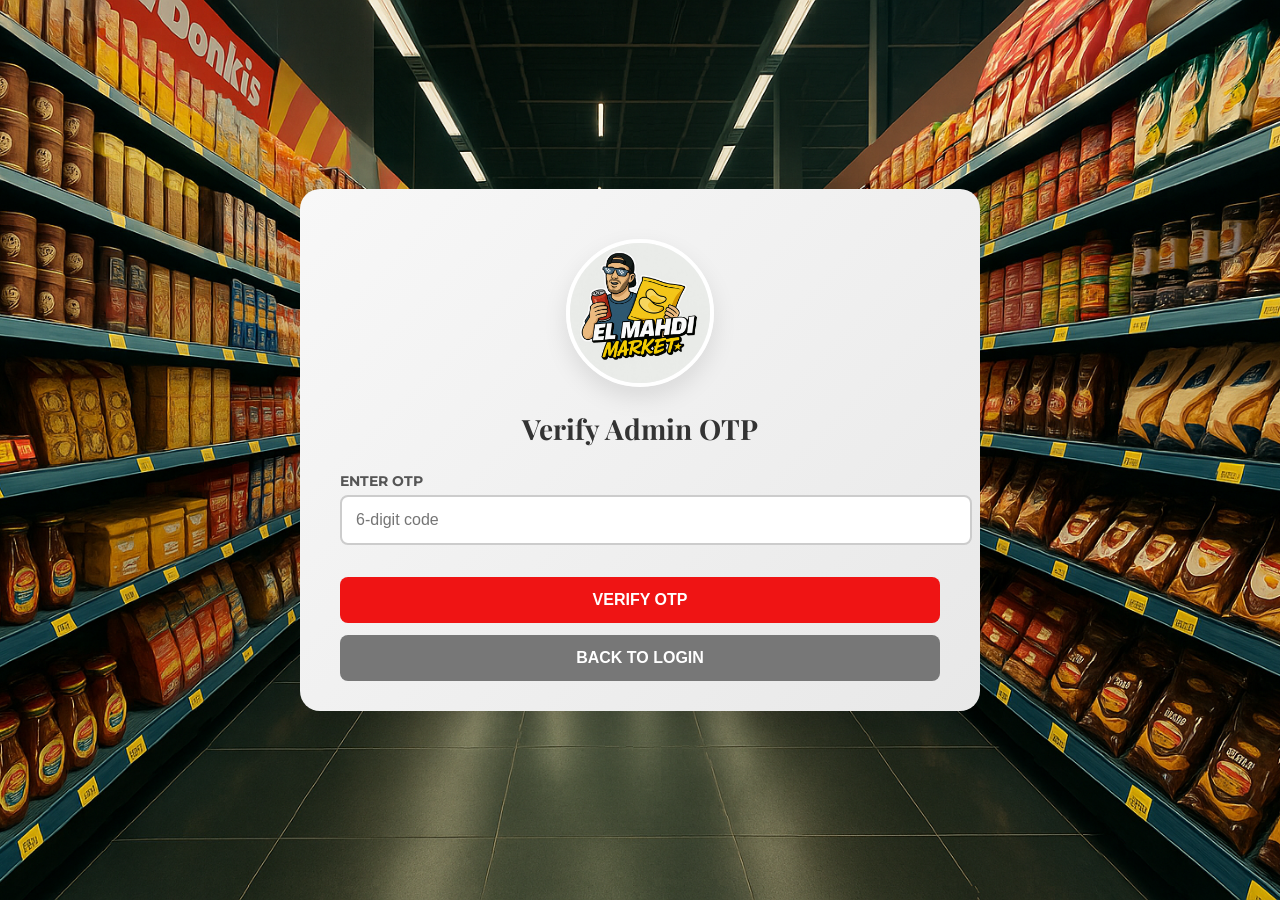
<file: www/admin_otp.html>
<!DOCTYPE html>
<html lang="en">
<head>
  <meta charset="UTF-8" />
  <meta name="viewport" content="width=device-width, initial-scale=1.0" />
  <title>Verify Admin OTP</title>
  <style>
    @import url('https://fonts.googleapis.com/css2?family=Montserrat:wght@400;700&family=Playfair+Display:wght@700&display=swap');

    body {
      margin: 0;
      padding: 0;
      font-family: 'Montserrat', sans-serif;
      background: url('wallpaper.png') no-repeat center center fixed;
      background-size: cover;
      display: flex;
      justify-content: center;
      align-items: center;
      min-height: 100vh;
    }

    .container {
      width: 600px;
      padding: 30px 40px;
      background: linear-gradient(135deg, #f8f8f8, #e8e8e8);
      border-radius: 20px;
      box-shadow: 0 15px 30px rgba(0, 0, 0, 0.1);
      text-align: center;
    }

    .logo-container {
      width: 140px;
      height: 140px;
      border-radius: 50%;
      margin: 20px auto;
      overflow: hidden;
      box-shadow: 0 10px 25px rgba(0, 0, 0, 0.1);
      border: 4px solid white;
    }

    .logo-img {
      width: 100%;
      height: auto;
    }

    h2 {
      font-family: 'Playfair Display', serif;
      font-size: 28px;
      margin-bottom: 25px;
      color: #333;
    }

    .form-group {
      margin-bottom: 20px;
      text-align: left;
    }

    label {
      display: block;
      font-weight: 700;
      font-size: 14px;
      text-transform: uppercase;
      margin-bottom: 5px;
      color: #555;
    }

    input {
      width: 100%;
      padding: 14px;
      font-size: 16px;
      border: 2px solid #ccc;
      border-radius: 8px;
    }

    .btn {
      width: 100%;
      padding: 14px;
      font-size: 16px;
      font-weight: bold;
      text-transform: uppercase;
      border: none;
      border-radius: 8px;
      cursor: pointer;
      margin-top: 12px;
      transition: 0.3s;
    }

    .verify-btn {
      background-color: #ef1414;
      color: white;
    }

    .verify-btn:hover {
      background-color: #222;
    }

    .back-btn {
      background-color: #777;
      color: white;
    }

    .back-btn:hover {
      background-color: #222;
    }
  </style>
</head>
<body>
  <div class="container">
    <div class="logo-container">
      <img src="mahdi.png.jpg" alt="Logo" class="logo-img" />
    </div>
    <h2>Verify Admin OTP</h2>

    <div class="form-group">
      <label for="otp">Enter OTP</label>
      <input type="text" id="otp" placeholder="6-digit code" />
    </div>

    <button class="btn verify-btn">Verify OTP</button>
    <button class="btn back-btn">Back to Login</button>
  </div>

  <script>
    document.addEventListener('DOMContentLoaded', function () {
      document.querySelector('.verify-btn')?.addEventListener('click', function () {
        const otp = document.getElementById('otp')?.value || '';
        window.parent.postMessage({ type: 'verify_admin_otp', otp: otp }, '*');
      });

      document.querySelector('.back-btn')?.addEventListener('click', function () {
        window.parent.postMessage({ type: 'go_back' }, '*');
      });
    });
  </script>
</body>
</html>
</file>
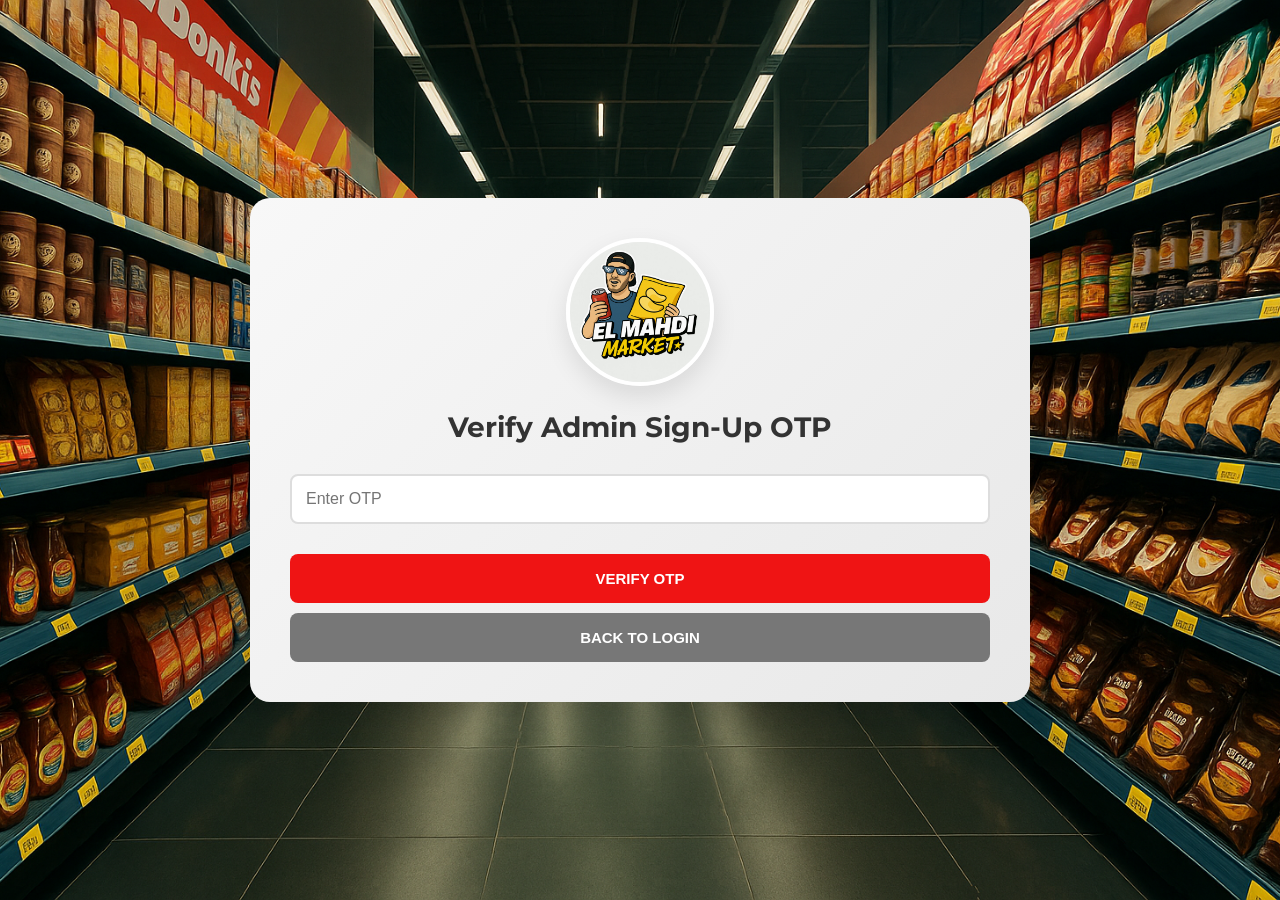
<file: www/admin_signup_otp.html>
<!-- admin_signup_otp.html -->
<!DOCTYPE html>
<html lang="en">
<head>
  <meta charset="UTF-8" />
  <meta name="viewport" content="width=device-width, initial-scale=1.0"/>
  <title>Admin Sign-Up OTP</title>
  <style>
    @import url('https://fonts.googleapis.com/css2?family=Montserrat:wght@400;700&display=swap');

    body {
      margin: 0;
      padding: 0;
      font-family: 'Montserrat', sans-serif;
      background: url('wallpaper.png') no-repeat center center fixed;
      background-size: cover;
      display: flex;
      justify-content: center;
      align-items: center;
      height: 100vh;
    }

    .container {
      width: 700px;
      background: linear-gradient(135deg, #f8f8f8, #e8e8e8);
      padding: 40px;
      border-radius: 20px;
      text-align: center;
      box-shadow: 0 15px 30px rgba(0,0,0,0.1);
    }

    .logo-container {
      width: 140px;
      height: 140px;
      border-radius: 50%;
      margin: 0 auto 20px;
      overflow: hidden;
      border: 4px solid white;
      box-shadow: 0 10px 25px rgba(0,0,0,0.1);
    }

    .logo-container img {
      width: 100%;
      height: auto;
    }

    h2 {
      font-size: 28px;
      color: #333;
      margin-bottom: 30px;
    }

    input {
      width: 100%;
      padding: 14px;
      font-size: 16px;
      border: 2px solid #ddd;
      border-radius: 8px;
      box-sizing: border-box;
      margin-bottom: 20px;
    }

    .btn {
      width: 100%;
      padding: 16px;
      border: none;
      border-radius: 8px;
      font-weight: bold;
      font-size: 15px;
      cursor: pointer;
      margin-top: 10px;
      text-transform: uppercase;
    }

    .verify-btn {
      background-color: #ef1414;
      color: white;
    }

    .verify-btn:hover {
      background-color: #222;
    }

    .back-btn {
      background-color: #777;
      color: white;
    }

    .back-btn:hover {
      background-color: #222;
    }
  </style>
</head>
<body>
  <div class="container">
    <div class="logo-container">
      <img src="mahdi.png.jpg" alt="Logo" />
    </div>
    <h2>Verify Admin Sign-Up OTP</h2>
    <input type="text" id="otp" placeholder="Enter OTP" />
    <button class="btn verify-btn">Verify OTP</button>
    <button class="btn back-btn">Back to Login</button>
  </div>

  <script>
    document.addEventListener('DOMContentLoaded', function () {
      document.querySelector('.verify-btn')?.addEventListener('click', function () {
        const otp = document.getElementById('otp')?.value || '';
        window.parent.postMessage({ type: 'verify_admin_signup_otp', otp: otp }, '*');
      });

      document.querySelector('.back-btn')?.addEventListener('click', function () {
        window.parent.postMessage({ type: 'go_back' }, '*');
      });
    });
  </script>
</body>
</html>
</file>
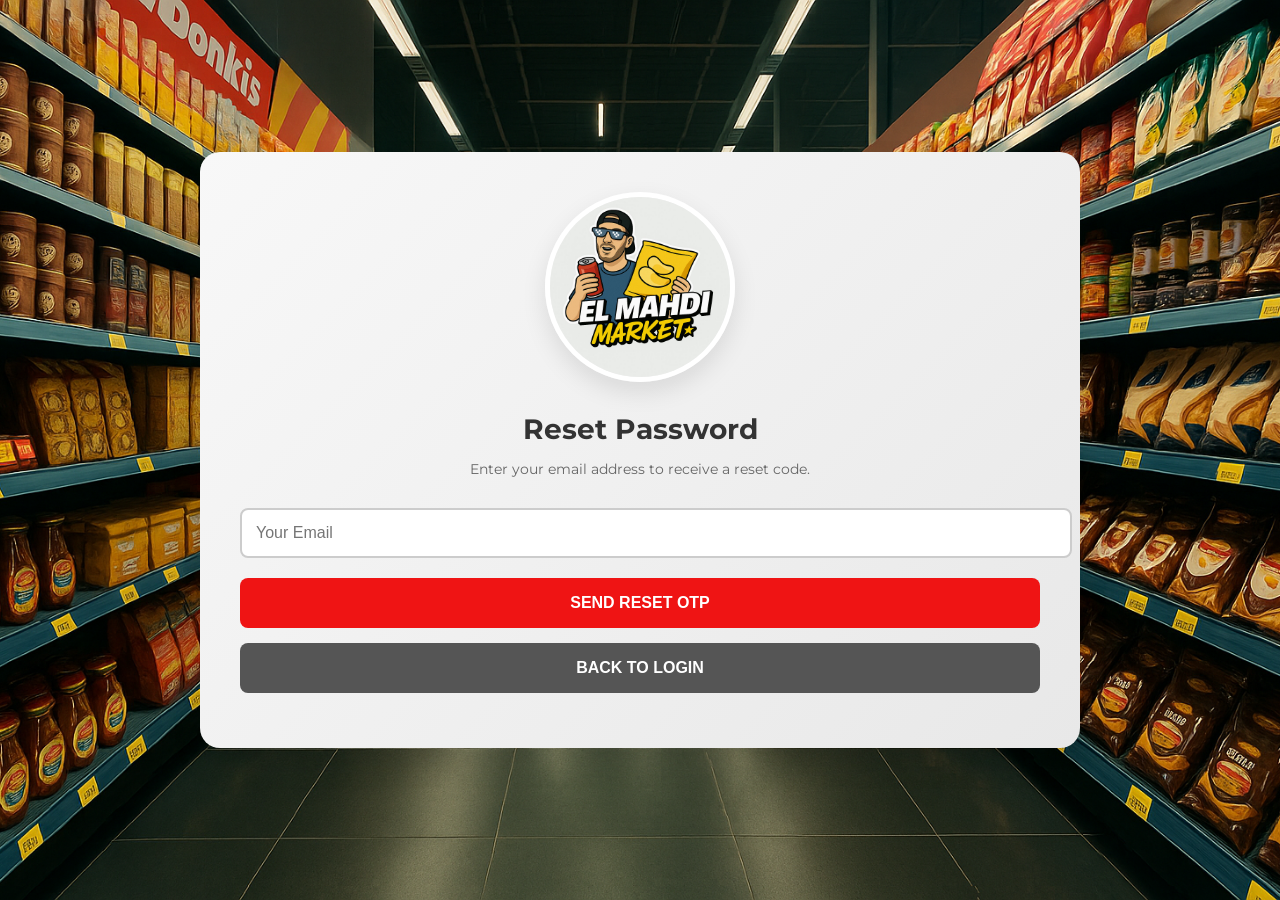
<file: www/forgot_password.html>
<!DOCTYPE html>
<html lang="en">
<head>
  <meta charset="UTF-8" />
  <meta name="viewport" content="width=device-width, initial-scale=1.0"/>
  <title>Forgot Password - EL MAHDI MARKET</title>
  <style>
    @import url('https://fonts.googleapis.com/css2?family=Montserrat:wght@400;700&display=swap');

    body {
      font-family: 'Montserrat', sans-serif;
      background: url('wallpaper.png') no-repeat center center fixed;
      background-size: cover;
      display: flex;
      justify-content: center;
      align-items: center;
      min-height: 100vh;
      margin: 0;
    }

    .container {
      width: 800px;
      background: linear-gradient(135deg, #f8f8f8 0%, #e8e8e8 100%);
      border-radius: 20px;
      padding: 40px;
      box-shadow: 0 15px 30px rgba(0, 0, 0, 0.1);
      text-align: center;
    }

    .logo-container {
      width: 180px;
      height: 180px;
      margin: 0 auto 30px;
      border-radius: 50%;
      overflow: hidden;
      border: 5px solid white;
      box-shadow: 0 10px 25px rgba(0, 0, 0, 0.1);
    }

    .logo-img {
      width: 100%;
      height: auto;
    }

    h2 {
      font-size: 28px;
      margin-bottom: 10px;
      color: #333;
    }

    p {
      color: #666;
      font-size: 14px;
      margin-bottom: 30px;
    }

    input {
      width: 100%;
      padding: 14px;
      border-radius: 8px;
      border: 2px solid #ccc;
      margin-bottom: 20px;
      font-size: 16px;
    }

    button {
      width: 100%;
      padding: 16px;
      background-color: #ef1414;
      color: white;
      font-size: 16px;
      font-weight: bold;
      border: none;
      border-radius: 8px;
      text-transform: uppercase;
      cursor: pointer;
      margin-bottom: 15px;
    }

    button:hover {
      background-color: #222;
    }

    .back {
      background-color: #555;
    }
  </style>
</head>
<body>
  <div class="container">
    <div class="logo-container">
      <img src="mahdi.png.jpg" class="logo-img" alt="Logo">
    </div>
    <h2>Reset Password</h2>
    <p>Enter your email address to receive a reset code.</p>
    <input type="email" id="forgot_email" placeholder="Your Email" />
    <button onclick="sendOTP()">Send Reset OTP</button>
    <button class="back" onclick="parent.Shiny.setInputValue('forgot_password-to_login', true)">Back to Login</button>
  </div>

  <script>
    function sendOTP() {
      parent.Shiny.setInputValue('forgot_password-forgot_email', document.getElementById('forgot_email').value);
      parent.Shiny.setInputValue('forgot_password-send_reset_otp', true, {priority: 'event'});
    }
  </script>
</body>
</html>
</file>
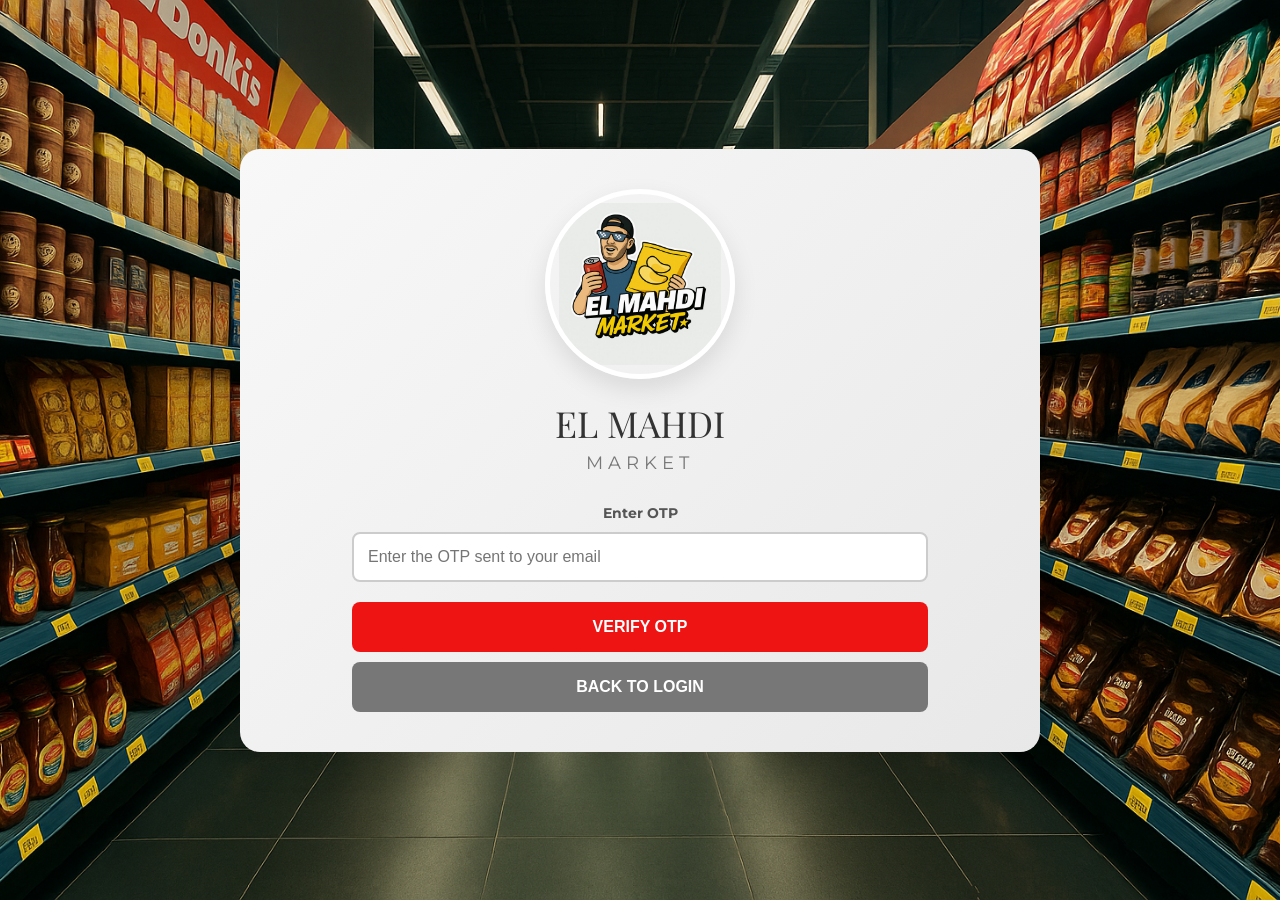
<file: www/forgot_password_otp.html>
<!DOCTYPE html>
<html lang="en">
<head>
  <meta charset="UTF-8" />
  <meta name="viewport" content="width=device-width, initial-scale=1.0"/>
  <title>Verify OTP - El Mahdi Market</title>
  <style>
    @import url('https://fonts.googleapis.com/css2?family=Montserrat:wght@400;700&family=Playfair+Display:wght@700&display=swap');

    body {
      margin: 0;
      padding: 0;
      font-family: 'Montserrat', sans-serif;
      background: url('wallpaper.png') no-repeat center center fixed;
      background-size: cover;
      display: flex;
      justify-content: center;
      align-items: center;
      min-height: 100vh;
    }

    .container {
      width: 800px;
      background: linear-gradient(135deg, #f8f8f8 0%, #e8e8e8 100%);
      border-radius: 20px;
      box-shadow: 0 15px 30px rgba(0, 0, 0, 0.1);
      padding: 40px;
      box-sizing: border-box;
      text-align: center;
    }

    .logo-container {
      width: 180px;
      height: 180px;
      border-radius: 50%;
      margin: 0 auto 20px;
      display: flex;
      justify-content: center;
      align-items: center;
      box-shadow: 0 10px 25px rgba(0, 0, 0, 0.1);
      border: 5px solid #fff;
      overflow: hidden;
    }

    .logo-img {
      width: 90%;
      height: auto;
    }

    .brand-name {
      font-family: 'Playfair Display', serif;
      font-size: 36px;
      color: #333;
      margin-bottom: 5px;
    }

    .brand-subtitle {
      font-size: 18px;
      letter-spacing: 5px;
      color: #777;
      margin-bottom: 30px;
      text-transform: uppercase;
    }

    label {
      font-weight: 700;
      color: #555;
      display: block;
      margin-bottom: 10px;
      font-size: 14px;
    }

    input[type="text"] {
      width: 80%;
      padding: 14px;
      font-size: 16px;
      border: 2px solid #ccc;
      border-radius: 8px;
      box-sizing: border-box;
      margin-bottom: 20px;
    }

    .otp-btn, .back-btn {
      width: 80%;
      padding: 16px;
      font-size: 16px;
      border: none;
      border-radius: 8px;
      font-weight: 700;
      text-transform: uppercase;
      cursor: pointer;
      transition: all 0.3s;
    }

    .otp-btn {
      background-color: #ef1414;
      color: white;
      margin-bottom: 10px;
    }

    .otp-btn:hover {
      background-color: #222;
    }

    .back-btn {
      background-color: #777;
      color: white;
    }

    .back-btn:hover {
      background-color: #444;
    }

  </style>
</head>
<body>
  <div class="container">
    <div class="logo-container">
      <img src="mahdi.png.jpg" alt="El Mahdi Logo" class="logo-img" />
    </div>
    <div class="brand-name">EL MAHDI</div>
    <div class="brand-subtitle">MARKET</div>

    <label for="otp">Enter OTP</label>
    <input type="text" id="otp" placeholder="Enter the OTP sent to your email"/>

    <button class="otp-btn">Verify OTP</button>
    <button class="back-btn">Back to Login</button>
  </div>

  <script>
    document.querySelector('.otp-btn')?.addEventListener('click', function () {
      const otp = document.getElementById('otp')?.value || '';
      parent.Shiny.setInputValue('otp_verify-reset_otp_input', otp, {priority: 'event'});
      parent.Shiny.setInputValue('otp_verify-verify_reset_otp_button', true, {priority: 'event'});
    });

    document.querySelector('.back-btn')?.addEventListener('click', function () {
      parent.Shiny.setInputValue('otp_verify-to_login', true, {priority: 'event'});
    });
  </script>
</body>
</html>
</file>
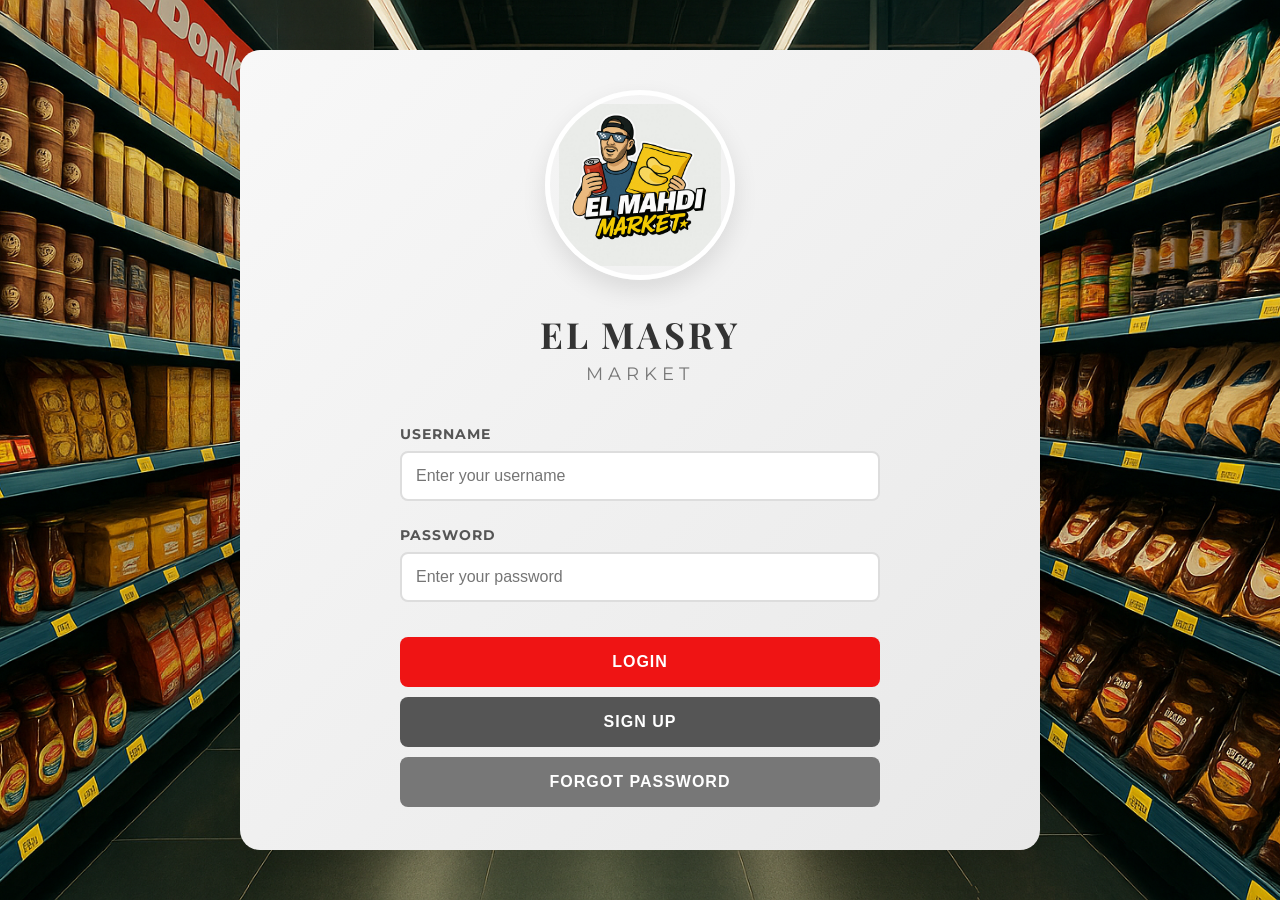
<file: www/login.html>
<!DOCTYPE html>
<html lang="en">
<head>
  <meta charset="UTF-8">
  <meta name="viewport" content="width=device-width, initial-scale=1.0">
  <title>EL MAHDI MARKET - Login</title>
  <style>
    @import url('https://fonts.googleapis.com/css2?family=Montserrat:wght@400;700;900&family=Playfair+Display:wght@700&display=swap');

    body {
      margin: 0;
      padding: 0;
      font-family: 'Montserrat', sans-serif;
      background: url('wallpaper.png') no-repeat center center fixed;
      background-size: cover;
      display: flex;
      justify-content: center;
      align-items: center;
      min-height: 100vh;
    }

    .container {
      position: relative;
      width: 800px;
      height: 800px;
      background: linear-gradient(135deg, #f8f8f8 0%, #e8e8e8 100%);
      border-radius: 20px;
      box-shadow: 0 15px 30px rgba(0, 0, 0, 0.1);
      overflow: hidden;
      text-align: center;
    }

    .logo-container {
      width: 180px;
      height: 180px;
      border-radius: 50%;
      margin: 40px auto 30px;
      display: flex;
      justify-content: center;
      align-items: center;
      box-shadow: 0 10px 25px rgba(0, 0, 0, 0.1);
      border: 5px solid #fff;
      overflow: hidden;
    }

    .logo-img {
      width: 90%;
      height: auto;
      object-fit: contain;
    }

    .brand-name {
      font-family: 'Playfair Display', serif;
      font-size: 36px;
      font-weight: 700;
      letter-spacing: 3px;
      color: #333;
      margin-bottom: 5px;
    }

    .brand-subtitle {
      font-size: 18px;
      letter-spacing: 5px;
      color: #777;
      margin-bottom: 40px;
      text-transform: uppercase;
    }

    .login-form {
      width: 60%;
      margin: 0 auto;
    }

    .form-group {
      margin-bottom: 25px;
      text-align: left;
    }

    label {
      display: block;
      margin-bottom: 8px;
      font-weight: 700;
      color: #555;
      font-size: 14px;
      letter-spacing: 1px;
      text-transform: uppercase;
    }

    input {
      width: 100%;
      padding: 14px;
      border: 2px solid #ddd;
      border-radius: 8px;
      font-size: 16px;
      transition: all 0.3s;
      box-sizing: border-box;
    }

    input:focus {
      outline: none;
      border-color: #999;
    }

    .login-btn, .signup-btn, .forgot-btn {
      width: 100%;
      padding: 16px;
      background-color: #ef1414;
      color: white;
      border: none;
      border-radius: 8px;
      font-weight: 700;
      font-size: 16px;
      letter-spacing: 1px;
      cursor: pointer;
      transition: all 0.3s;
      text-transform: uppercase;
      margin-top: 10px;
    }

    .login-btn:hover, .signup-btn:hover, .forgot-btn:hover {
      background-color: #222;
      transform: translateY(-2px);
      box-shadow: 0 5px 15px rgba(0, 0, 0, 0.1);
    }

    .signup-btn {
      background-color: #555;
    }

    .forgot-btn {
      background-color: #777;
    }

  </style>
</head>
<body>
  <div class="container">
    <!-- Logo -->
    <div class="logo-container">
      <img src="mahdi.png.jpg" alt="EL MAHDI MARKET Logo" class="logo-img">
    </div>

    <div class="brand-name">EL MASRY</div>
    <div class="brand-subtitle">MARKET</div>

    <div class="login-form">
      <div class="form-group">
        <label for="username">Username</label>
        <input type="text" id="username" placeholder="Enter your username">
      </div>

      <div class="form-group">
        <label for="password">Password</label>
        <input type="password" id="password" placeholder="Enter your password">
      </div>

      <button class="login-btn">Login</button>
      <button class="signup-btn">Sign Up</button>
      <button class="forgot-btn">Forgot Password</button>
    </div>
  </div>

  <!-- JavaScript -->
  <script>
    document.addEventListener('DOMContentLoaded', function () {
      document.querySelector('.login-btn')?.addEventListener('click', function () {
        const user = document.getElementById('username')?.value || '';
        const pass = document.getElementById('password')?.value || '';
        parent.Shiny.setInputValue('login-login_user', user, {priority: 'event'});
        parent.Shiny.setInputValue('login-login_pass', pass, {priority: 'event'});
      });

      document.querySelector('.signup-btn')?.addEventListener('click', function () {
        parent.Shiny.setInputValue('login-ui-go_to_signup', true, {priority: 'event'});
      });

      document.querySelector('.forgot-btn')?.addEventListener('click', function () {
        parent.Shiny.setInputValue('login-ui-go_to_forgot_password', true, {priority: 'event'});
      });
    });
  </script>
</body>
</html>
</file>
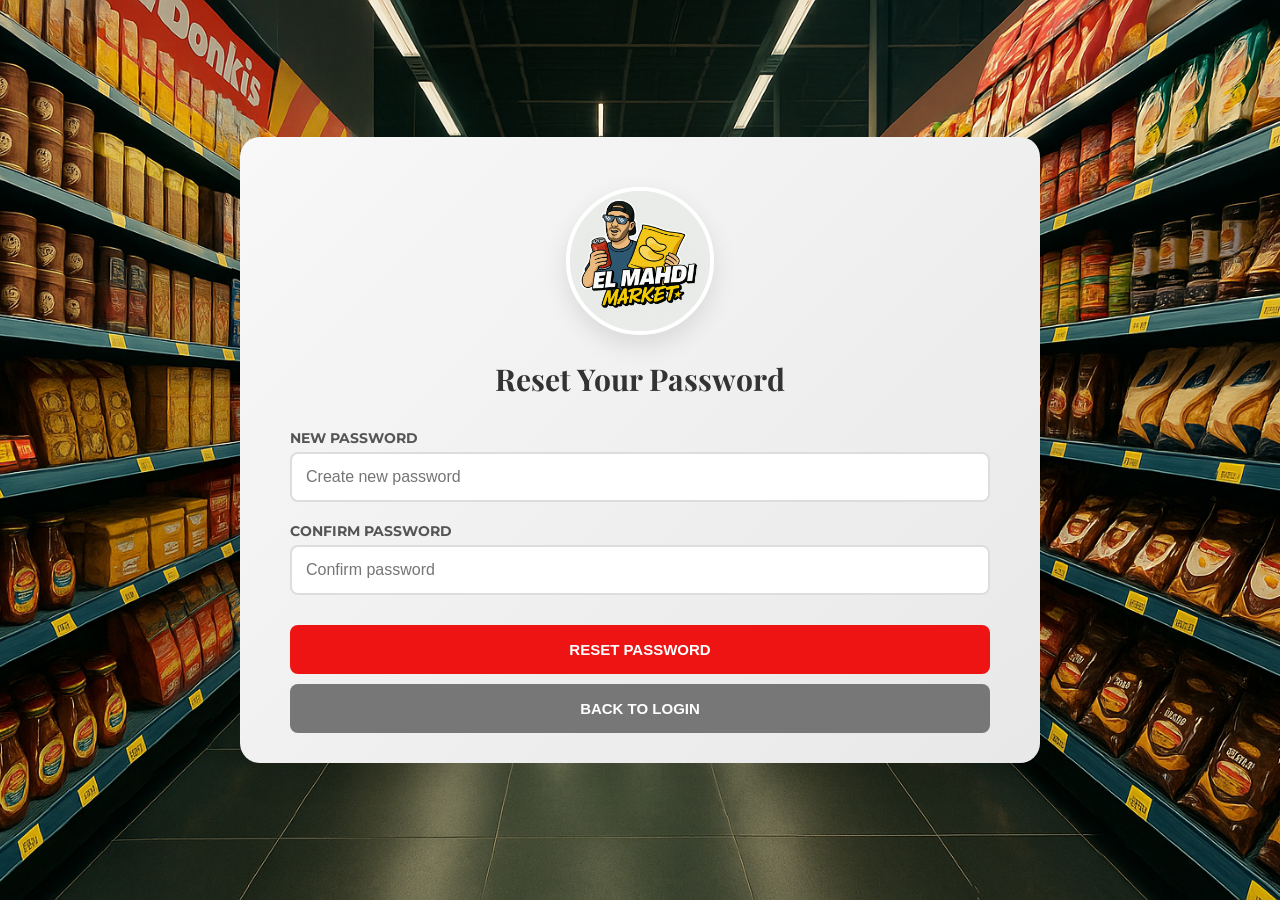
<file: www/reset_password.html>
<!DOCTYPE html>
<html lang="en">
<head>
  <meta charset="UTF-8" />
  <meta name="viewport" content="width=device-width, initial-scale=1.0"/>
  <title>Reset Password</title>
  <style>
    @import url('https://fonts.googleapis.com/css2?family=Montserrat:wght@400;700&family=Playfair+Display:wght@700&display=swap');

    body {
      margin: 0;
      padding: 0;
      font-family: 'Montserrat', sans-serif;
      background: url('wallpaper.png') no-repeat center center fixed;
      background-size: cover;
      display: flex;
      justify-content: center;
      align-items: center;
      min-height: 100vh;
    }

    .container {
      width: 700px;
      padding: 30px 50px;
      background: linear-gradient(135deg, #f8f8f8, #e8e8e8);
      border-radius: 20px;
      box-shadow: 0 15px 30px rgba(0,0,0,0.1);
      text-align: center;
    }

    .logo-container {
      width: 140px;
      height: 140px;
      border-radius: 50%;
      margin: 20px auto 20px;
      border: 4px solid white;
      overflow: hidden;
      box-shadow: 0 10px 25px rgba(0, 0, 0, 0.1);
    }

    .logo-img {
      width: 100%;
      height: auto;
    }

    h2 {
      font-family: 'Playfair Display', serif;
      font-size: 30px;
      color: #333;
      margin-bottom: 30px;
    }

    .form-group {
      margin-bottom: 20px;
      text-align: left;
    }

    label {
      font-weight: bold;
      font-size: 14px;
      color: #555;
      display: block;
      margin-bottom: 5px;
      text-transform: uppercase;
    }

    input {
      width: 100%;
      padding: 14px;
      border: 2px solid #ddd;
      border-radius: 8px;
      font-size: 16px;
      box-sizing: border-box;
    }

    input:focus {
      border-color: #888;
      outline: none;
    }

    .reset-btn, .back-btn {
      width: 100%;
      padding: 16px;
      font-weight: 700;
      font-size: 15px;
      text-transform: uppercase;
      border: none;
      border-radius: 8px;
      cursor: pointer;
      margin-top: 10px;
      transition: 0.3s;
    }

    .reset-btn {
      background-color: #ef1414;
      color: white;
    }

    .reset-btn:hover {
      background-color: #222;
    }

    .back-btn {
      background-color: #777;
      color: white;
    }

    .back-btn:hover {
      background-color: #222;
    }
  </style>
</head>
<body>
  <div class="container">
    <div class="logo-container">
      <img src="mahdi.png.jpg" alt="Logo" class="logo-img" />
    </div>
    <h2>Reset Your Password</h2>

    <div class="form-group">
      <label for="new_password">New Password</label>
      <input type="password" id="new_password" placeholder="Create new password" />
    </div>

    <div class="form-group">
      <label for="confirm_new_password">Confirm Password</label>
      <input type="password" id="confirm_new_password" placeholder="Confirm password" />
    </div>

    <button class="reset-btn">Reset Password</button>
    <button class="back-btn">Back to Login</button>
  </div>
  <script>
    document.addEventListener('DOMContentLoaded', function () {
      document.querySelector('.reset-btn')?.addEventListener('click', function () {
        const pass1 = document.getElementById('new_password')?.value || '';
        const pass2 = document.getElementById('confirm_new_password')?.value || '';
        window.parent.postMessage({ type: 'reset_password', pass1: pass1, pass2: pass2 }, '*');
      });

      document.querySelector('.back-btn')?.addEventListener('click', function () {
        window.parent.postMessage({ type: 'go_back' }, '*');
      });
    });
  </script>
</body>
</html>
</file>
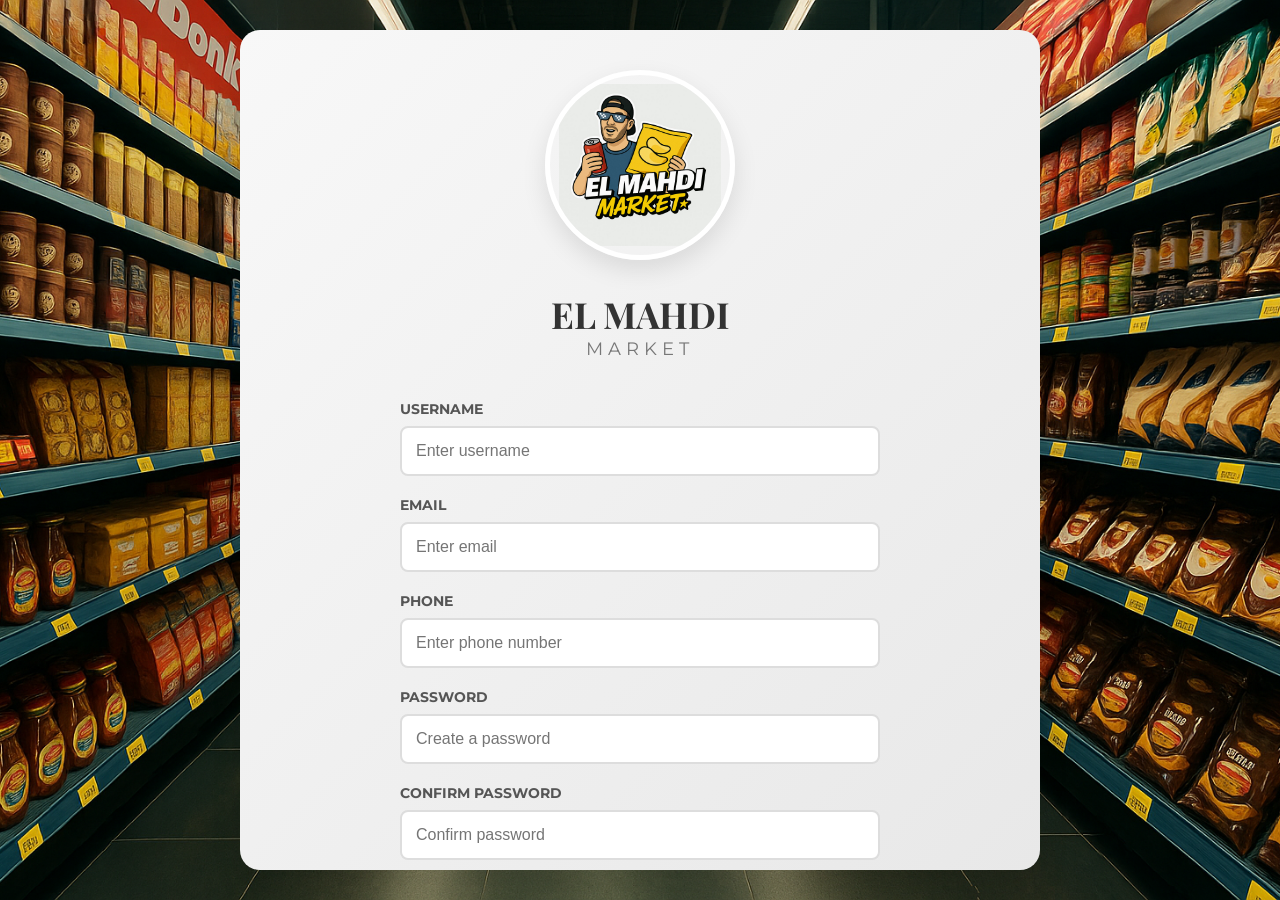
<file: www/signup.html>
<!DOCTYPE html>
<html lang="en">
<head>
  <meta charset="UTF-8">
  <meta name="viewport" content="width=device-width, initial-scale=1.0">
  <title>EL MAHDI MARKET - Sign Up</title>
  <style>
    @import url('https://fonts.googleapis.com/css2?family=Montserrat:wght@400;700;900&family=Playfair+Display:wght@700&display=swap');

    body {
      margin: 0;
      padding: 0;
      font-family: 'Montserrat', sans-serif;
      background: url('wallpaper.png') no-repeat center center fixed;
      background-size: cover;
      display: flex;
      justify-content: center;
      align-items: center;
      min-height: 100vh;
    }

    .container {
      position: relative;
      width: 800px;
      max-height: 90vh;
      overflow-y: auto;
      background: linear-gradient(135deg, #f8f8f8 0%, #e8e8e8 100%);
      border-radius: 20px;
      box-shadow: 0 15px 30px rgba(0, 0, 0, 0.1);
      text-align: center;
      padding-bottom: 30px;
    }

    .logo-container {
      width: 180px;
      height: 180px;
      border-radius: 50%;
      margin: 40px auto 30px;
      display: flex;
      justify-content: center;
      align-items: center;
      box-shadow: 0 10px 25px rgba(0, 0, 0, 0.1);
      border: 5px solid #fff;
      overflow: hidden;
    }

    .logo-img {
      width: 90%;
      object-fit: contain;
    }

    .brand-name {
      font-family: 'Playfair Display', serif;
      font-size: 36px;
      font-weight: 700;
      color: #333;
    }

    .brand-subtitle {
      font-size: 18px;
      color: #777;
      letter-spacing: 5px;
      margin-bottom: 40px;
      text-transform: uppercase;
    }

    .form {
      width: 60%;
      margin: 0 auto;
      text-align: left;
    }

    .form-group {
      margin-bottom: 20px;
    }

    label {
      font-weight: 700;
      font-size: 14px;
      text-transform: uppercase;
      margin-bottom: 8px;
      display: block;
      color: #555;
    }

    input, select {
      width: 100%;
      padding: 14px;
      border: 2px solid #ddd;
      border-radius: 8px;
      font-size: 16px;
      box-sizing: border-box;
    }

    .btn {
      width: 100%;
      padding: 16px;
      background-color: #ef1414;
      color: white;
      border: none;
      border-radius: 8px;
      font-weight: 700;
      font-size: 16px;
      margin-top: 15px;
      cursor: pointer;
      text-transform: uppercase;
    }

    .btn:hover {
      background-color: #222;
    }

    .back-btn {
      background-color: #777;
    }
  </style>
</head>
<body>
  <div class="container">
    <div class="logo-container">
      <img src="mahdi.png.jpg" class="logo-img" alt="EL MAHDI MARKET Logo">
    </div>
    <div class="brand-name">EL MAHDI</div>
    <div class="brand-subtitle">MARKET</div>

    <div class="form">
      <div class="form-group">
        <label for="username">Username</label>
        <input id="signup_name" type="text" placeholder="Enter username">
      </div>
      <div class="form-group">
        <label for="email">Email</label>
        <input id="signup_email" type="email" placeholder="Enter email">
      </div>
      <div class="form-group">
        <label for="phone">Phone</label>
        <input id="signup_phone" type="text" placeholder="Enter phone number">
      </div>
      <div class="form-group">
        <label for="password">Password</label>
        <input id="signup_password" type="password" placeholder="Create a password">
      </div>
      <div class="form-group">
        <label for="confirm">Confirm Password</label>
        <input id="signup_confirm" type="password" placeholder="Confirm password">
      </div>
      <div class="form-group">
        <label for="role">Role</label>
        <select id="signup_role">
          <option value="user">User</option>
          <option value="admin">Admin</option>
        </select>
      </div>

      <button class="btn" onclick="submitSignup()">Sign Up</button>
      <button class="btn back-btn" onclick="parent.Shiny.setInputValue('signup-to_login', true)">Back to Login</button>
    </div>
  </div>

  <script>
    function submitSignup() {
      parent.Shiny.setInputValue('signup-signup_name', document.getElementById('signup_name').value);
      parent.Shiny.setInputValue('signup-signup_email', document.getElementById('signup_email').value);
      parent.Shiny.setInputValue('signup-signup_phone', document.getElementById('signup_phone').value);
      parent.Shiny.setInputValue('signup-signup_password', document.getElementById('signup_password').value);
      parent.Shiny.setInputValue('signup-signup_confirm', document.getElementById('signup_confirm').value);
      parent.Shiny.setInputValue('signup-signup_role', document.getElementById('signup_role').value);
      parent.Shiny.setInputValue('signup-signup_button', true, {priority: 'event'});
    }
  </script>
</body>
</html>
</file>
